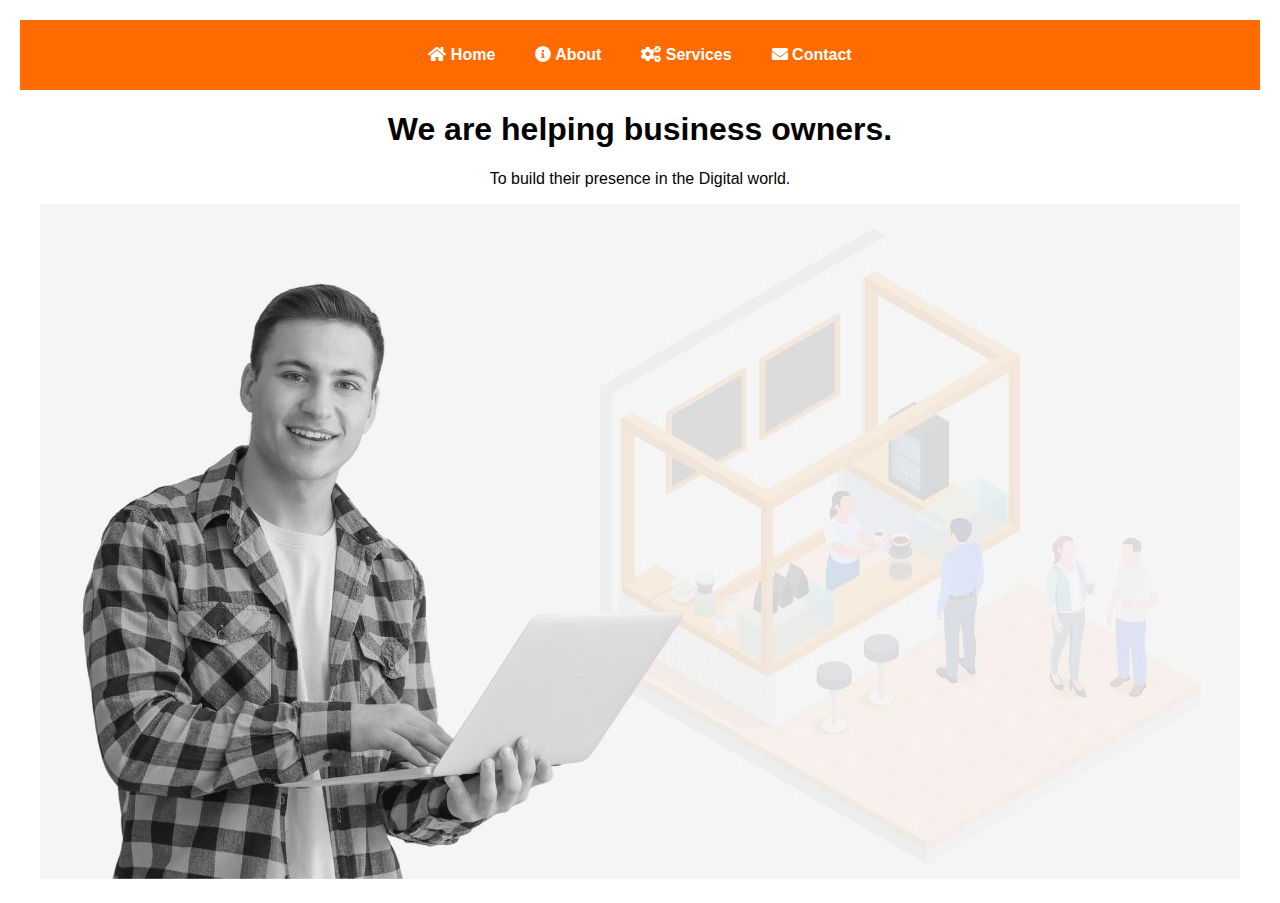
<file: index.html>
<!DOCTYPE html>
<html lang="en">
<head>
    <meta charset="UTF-8">
    <meta name="viewport" content="width=device-width, initial-scale=1.0">
    <title>Home - MERA BRAND ADVISER</title>
    <link rel="stylesheet" href="styles.css">
    <link rel="stylesheet" href="https://cdnjs.cloudflare.com/ajax/libs/font-awesome/5.15.4/css/all.min.css">
</head>
<body>
    <header>
        <nav class="navbar">
            <ul>
                <li><a href="index.html"><i class="fas fa-home"></i> Home</a></li>
                <li><a href="about.html"><i class="fas fa-info-circle"></i> About</a></li>
                <li><a href="services.html"><i class="fas fa-cogs"></i> Services</a></li>
                <li><a href="contact.html"><i class="fas fa-envelope"></i> Contact</a></li>
            </ul>
        </nav>
        <h1>We are helping business owners.</h1>
        <p>To build their presence in the Digital world.</p>
        <picture>
            <source media="(max-width: 800px)" srcset="boy-with-laptop-mobile.jpg">
            <source media="(min-width: 801px)" srcset="boy-with-laptop-desktop.jpg">
            <img src="boy-with-laptop-desktop.jpg" alt="A boy with a laptop smiling" class="header-img">
        </picture>
    </header>
</body>
</html>
</file>
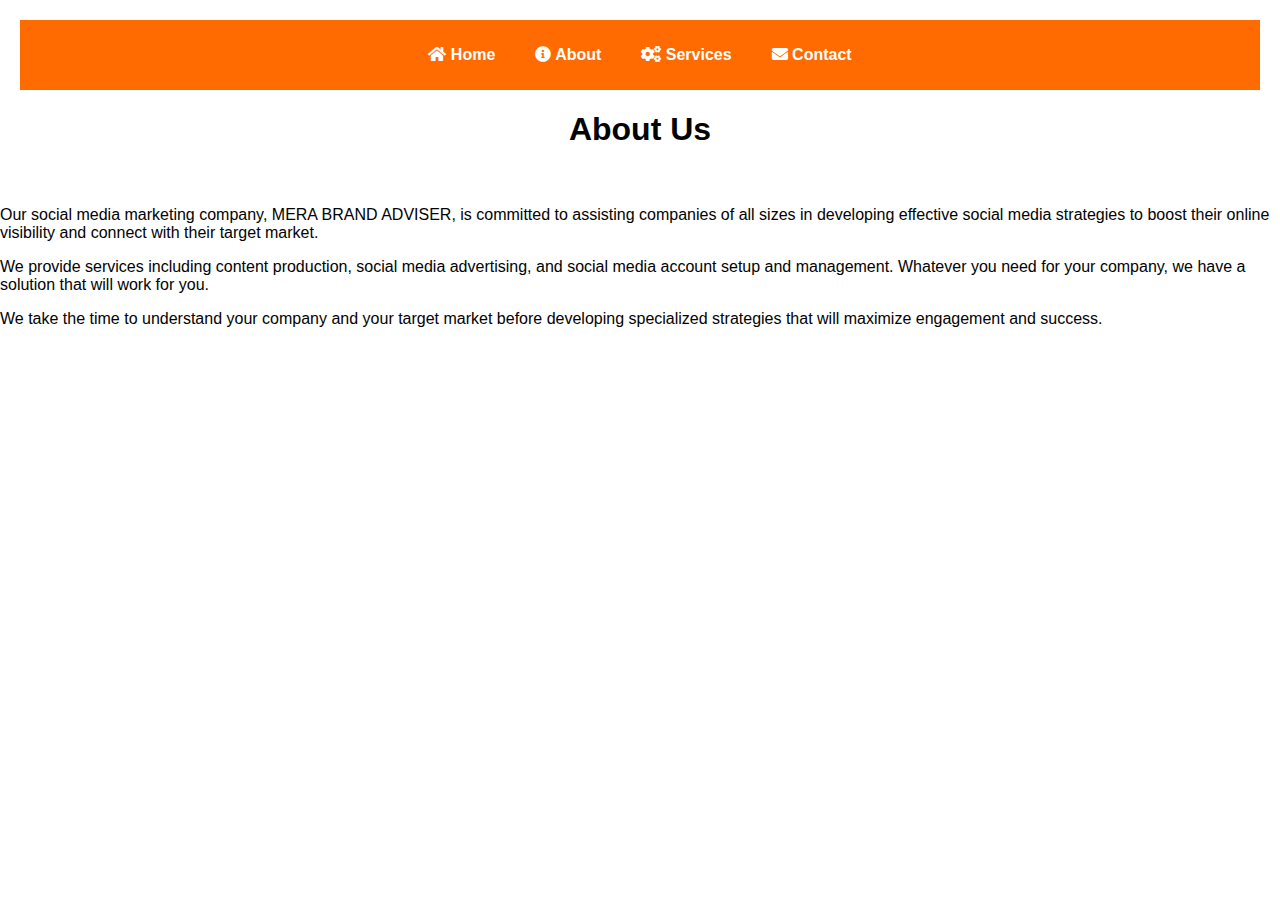
<file: about.html>
<!DOCTYPE html>
<html lang="en">
<head>
    <meta charset="UTF-8">
    <meta name="viewport" content="width=device-width, initial-scale=1.0">
    <title>MERA BRAND ADVISER - About</title>
    <link rel="stylesheet" href="styles.css">
    <link rel="stylesheet" href="https://cdnjs.cloudflare.com/ajax/libs/font-awesome/5.15.4/css/all.min.css">
</head>
<body>
    <header>
        <nav class="navbar">
            <ul>
                <li><a href="index.html"><i class="fas fa-home"></i> Home</a></li>
                <li><a href="about.html"><i class="fas fa-info-circle"></i> About</a></li>
                <li><a href="services.html"><i class="fas fa-cogs"></i> Services</a></li>
                <li><a href="contact.html"><i class="fas fa-envelope"></i> Contact</a></li>
            </ul>
        </nav>
        <h1>About Us</h1>
    </header>
    <section class="about">
        <p>Our social media marketing company, MERA BRAND ADVISER, is committed to assisting companies of all sizes in developing effective social media strategies to boost their online visibility and connect with their target market.</p>
        <p>We provide services including content production, social media advertising, and social media account setup and management. Whatever you need for your company, we have a solution that will work for you.</p>
        <p>We take the time to understand your company and your target market before developing specialized strategies that will maximize engagement and success.</p>
    </section>
</body>
</html>
</file>
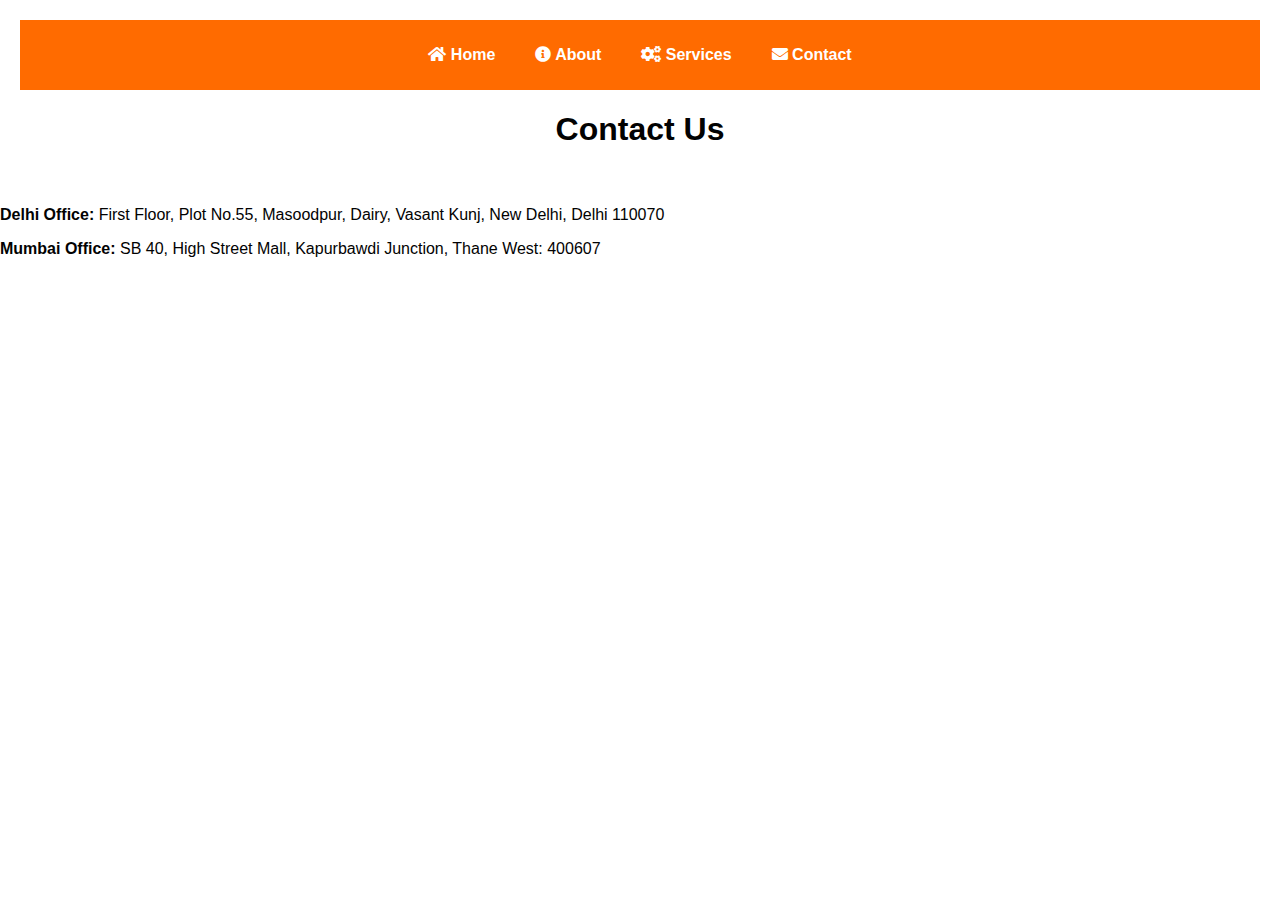
<file: contact.html>
<!DOCTYPE html>
<html lang="en">
<head>
    <meta charset="UTF-8">
    <meta name="viewport" content="width=device-width, initial-scale=1.0">
    <title>MERA BRAND ADVISER - Contact</title>
    <link rel="stylesheet" href="styles.css">
    <link rel="stylesheet" href="https://cdnjs.cloudflare.com/ajax/libs/font-awesome/5.15.4/css/all.min.css">
</head>
<body>
    <header>
        <nav class="navbar">
            <ul>
                <li><a href="index.html"><i class="fas fa-home"></i> Home</a></li>
                <li><a href="about.html"><i class="fas fa-info-circle"></i> About</a></li>
                <li><a href="services.html"><i class="fas fa-cogs"></i> Services</a></li>
                <li><a href="contact.html"><i class="fas fa-envelope"></i> Contact</a></li>
            </ul>
        </nav>
        <h1>Contact Us</h1>
    </header>
    <section class="contact">
        <p><strong>Delhi Office:</strong> First Floor, Plot No.55, Masoodpur, Dairy, Vasant Kunj, New Delhi, Delhi 110070</p>
        <p><strong>Mumbai Office:</strong> SB 40, High Street Mall, Kapurbawdi Junction, Thane West: 400607</p>
    </section>
</body>
</html>
</file>
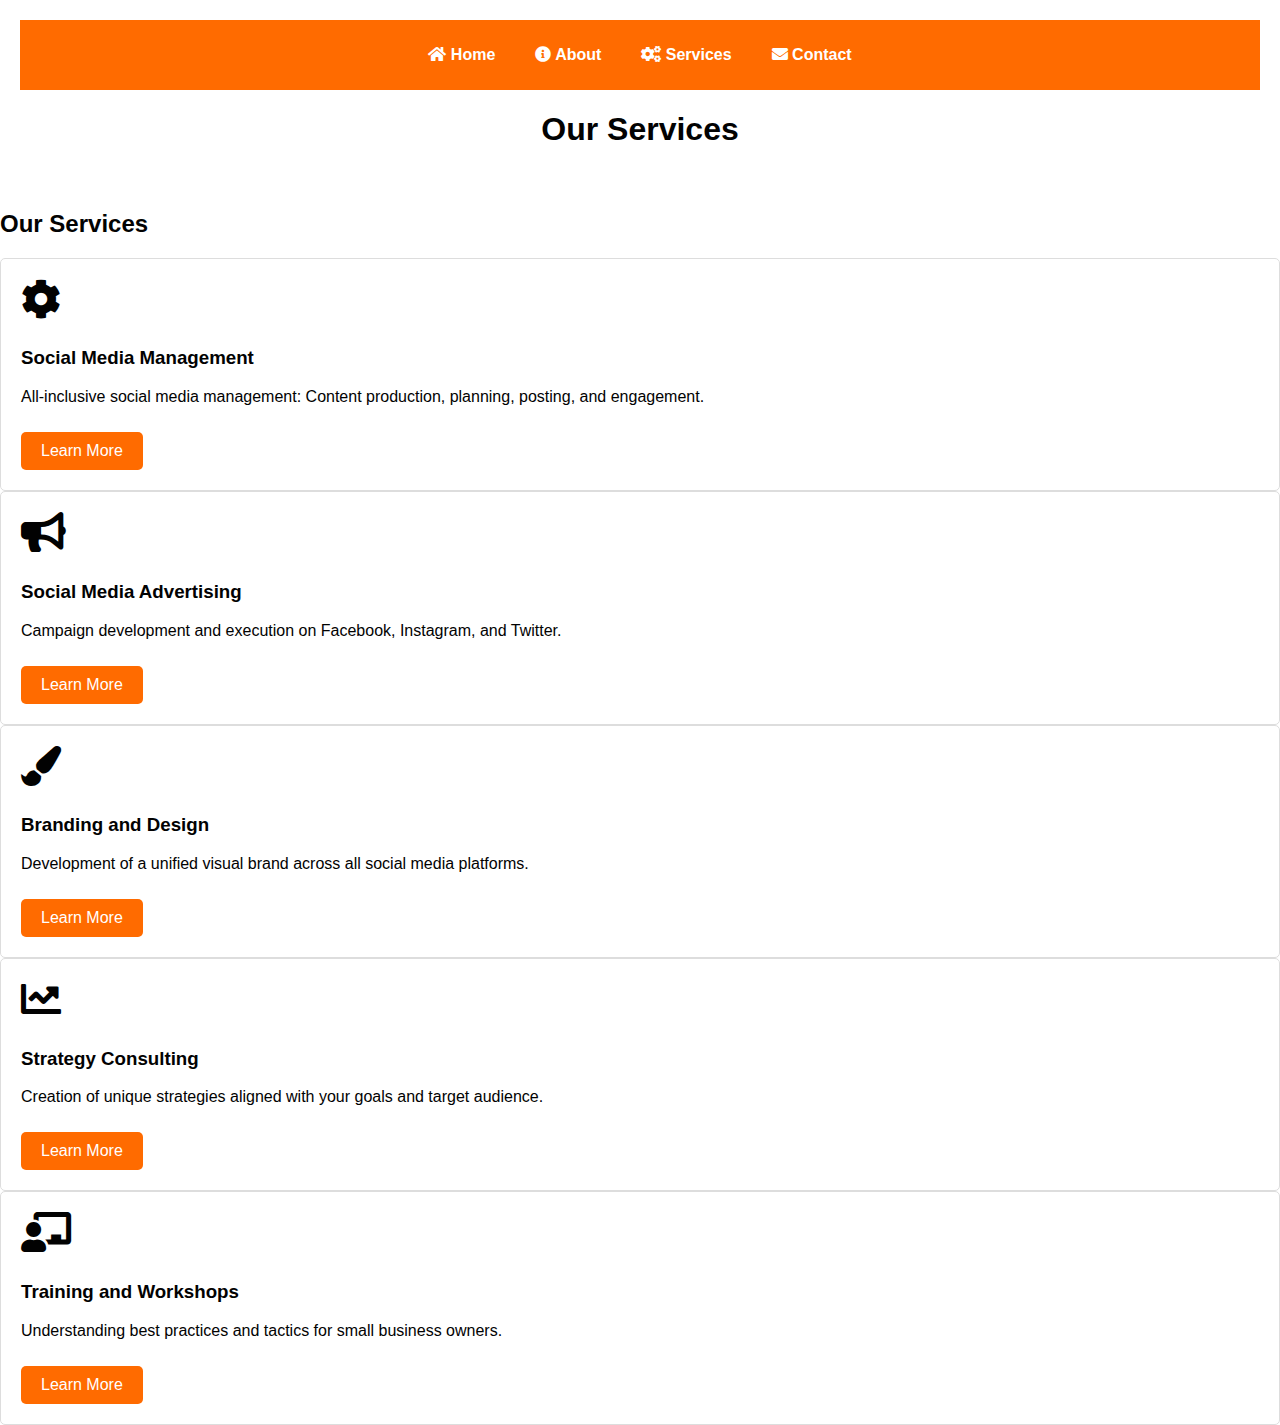
<file: services.html>
<!DOCTYPE html>
<html lang="en">
<head>
    <meta charset="UTF-8">
    <meta name="viewport" content="width=device-width, initial-scale=1.0">
    <title>MERA BRAND ADVISER - Services</title>
    <link rel="stylesheet" href="styles.css">
    <link rel="stylesheet" href="https://cdnjs.cloudflare.com/ajax/libs/font-awesome/5.15.4/css/all.min.css">
</head>
<body>
    <header>
        <nav class="navbar">
            <ul>
                <li><a href="index.html"><i class="fas fa-home"></i> Home</a></li>
                <li><a href="about.html"><i class="fas fa-info-circle"></i> About</a></li>
                <li><a href="services.html"><i class="fas fa-cogs"></i> Services</a></li>
                <li><a href="contact.html"><i class="fas fa-envelope"></i> Contact</a></li>
            </ul>
        </nav>
        <h1>Our Services</h1>
    </header>
    <section class="services">
        <h2>Our Services</h2>
        <div class="service-grid">
            <div class="service-card">
                <i class="fas fa-cog"></i>
                <h3>Social Media Management</h3>
                <p>All-inclusive social media management: Content production, planning, posting, and engagement.</p>
                <a href="#" class="btn">Learn More</a>
            </div>
            <div class="service-card">
                <i class="fas fa-bullhorn"></i>
                <h3>Social Media Advertising</h3>
                <p>Campaign development and execution on Facebook, Instagram, and Twitter.</p>
                <a href="#" class="btn">Learn More</a>
            </div>
            <div class="service-card">
                <i class="fas fa-paint-brush"></i>
                <h3>Branding and Design</h3>
                <p>Development of a unified visual brand across all social media platforms.</p>
                <a href="#" class="btn">Learn More</a>
            </div>
            <div class="service-card">
                <i class="fas fa-chart-line"></i>
                <h3>Strategy Consulting</h3>
                <p>Creation of unique strategies aligned with your goals and target audience.</p>
                <a href="#" class="btn">Learn More</a>
            </div>
            <div class="service-card">
                <i class="fas fa-chalkboard-teacher"></i>
                <h3>Training and Workshops</h3>
                <p>Understanding best practices and tactics for small business owners.</p>
                <a href="#" class="btn">Learn More</a>
            </div>
        </div>
    </section>
</body>
</html>
</file>
<file: styles.css>
body {
    font-family: 'Roboto', sans-serif;
    background-color: #ffffff; /* Change this to your desired background */
    color: #020202;
    margin: 0;
    padding: 0;
}

header {
    text-align: center;
    padding: 20px;
}

.navbar {
    background-color: #ff6b00; /* Set your desired background color */
    padding: 10px 0;
}

.navbar ul {
    list-style: none;
    padding: 0;
    display: flex;
    justify-content: center;
}

.navbar li {
    margin: 0 20px;
}

.navbar a {
    color: #ffffff; /* Text color for navigation */
    text-decoration: none;
    font-weight: bold;
    transition: color 0.3s;
}

.navbar a:hover {
    color: #e65c00; /* Color change on hover */
    transform: scale(1.1); /* Scale effect on hover */
}

/* Service cards */
.service-card {
    border: 1px solid #ddd;
    padding: 20px;
    border-radius: 5px;
    transition: transform 0.3s;
}

.service-card:hover {
    transform: translateY(-5px);
    box-shadow: 0 4px 8px rgba(0,0,0,0.2);
}

.service-card i {
    font-size: 40px;
    margin-bottom: 10px;
}

.btn {
    display: inline-block;
    padding: 10px 20px;
    background-color: #ff6b00;
    color: white;
    text-decoration: none;
    border-radius: 5px;
    margin-top: 10px;
}

.btn:hover {
    background-color: #e65c00; /* Darker shade on hover */
}
</file>
